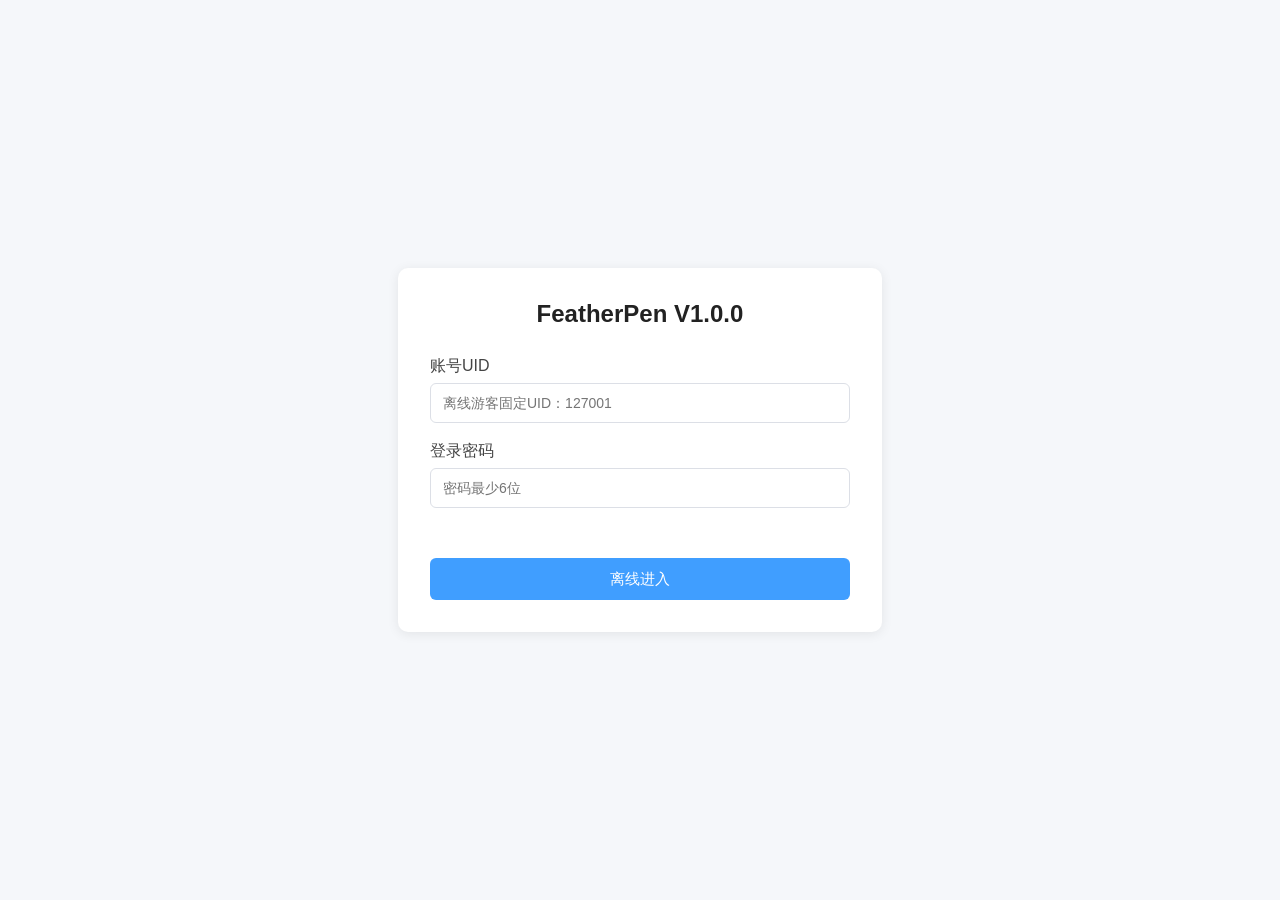
<file: web/index.html>
<!--
GB/T 8567-2006 前端离线登录首页
文件路径: FeatherPen/web/index.html
功能：离线账号登录页面，前端实时账号/密码双层校验，JS与后端正则完全对齐
约束：支持空白登录自动使用游客UID=127001；区分游客UID、6位特权账号豁免规则
交互：无输入时按钮显示【离线进入】，输入任意内容自动切换【在线登录】
修复：1.修正DOM绑定错误；2.登录点击实时读取输入，杜绝缓存校验不同步；3.在线账号密码正常校验
-->
<!DOCTYPE html>
<html lang="zh-CN">
<head>
    <meta charset="UTF-8">
    <title>FeatherPen 羽笔 V1.0.0 - 离线登录</title>
    <style>
        /* 基础页面标准化布局 */
        body {
            width: 100vw;
            height: 100vh;
            margin: 0;
            background: #f5f7fa;
            display: flex;
            align-items: center;
            justify-content: center;
            font-family: "Microsoft YaHei", sans-serif;
        }
        .login-box {
            width: 420px;
            padding: 32px;
            background: #fff;
            border-radius: 10px;
            box-shadow: 0 2px 12px rgba(0,0,0,0.08);
        }
        .title {
            text-align: center;
            font-size: 24px;
            font-weight: 600;
            margin-bottom: 28px;
            color: #222;
        }
        .item {
            margin-bottom: 18px;
        }
        label {
            display: block;
            margin-bottom: 6px;
            color: #444;
        }
        input {
            width: 100%;
            box-sizing: border-box;
            height: 40px;
            padding: 0 12px;
            border: 1px #dcdfe6 solid;
            border-radius: 6px;
            font-size: 14px;
        }
        #tip {
            height: 20px;
            font-size: 13px;
            color: #f53f3f;
            margin: 4px 0 12px;
        }
        #loginBtn {
            width: 100%;
            height: 42px;
            background: #409eff;
            color: #fff;
            border: none;
            border-radius: 6px;
            font-size: 15px;
            cursor: pointer;
        }
        #loginBtn:hover {
            background: #66b1ff;
        }
    </style>
</head>
<body>
    <div class="login-box">
        <div class="title">FeatherPen V1.0.0</div>
        <div class="item">
            <label>账号UID</label>
            <input id="uidInput" placeholder="离线游客固定UID：127001">
        </div>
        <div class="item">
            <label>登录密码</label>
            <input id="pwdInput" type="password" placeholder="密码最少6位">
        </div>
        <div id="tip"></div>
        <button id="loginBtn">离线进入</button>
    </div>

<script>
/**
 * 账号密码前端校验模块
 * GB/T约束：与后端src/account/local_login.py正则完全同步
 * 豁免规则：127001游客、000000~999999六位特权账号跳过通用正则
 * 新增逻辑：账号输入框为空时，自动使用离线游客UID 127001
 * 交互规则：无任何输入按钮显示【离线进入】，输入任意内容切换【在线登录】
 * 修复：登录点击实时读取输入值，不使用失焦缓存，彻底解决在线用户密码误报
 */
// 前后端统一正则常量
const USERNAME_REG = /^[a-zA-Z0-9_\-.]{6,20}$/;
const EMAIL_REG = /^[a-zA-Z0-9_\-.]+@[a-zA-Z0-9_\-.]+\.[a-zA-Z]{2,}$/;
const PWD_REG = /^.{6,}$/;
// 豁免校验UID集合
const OFFLINE_GUEST_UID = "127001";
const PRIVILEGE_UID = new Set(["000000","111111","222222","333333","444444","555555","666666","777777","888888","999999"]);

// 【修复正确DOM绑定】
const tipDom = document.getElementById("tip");
const uidInput = document.getElementById("uidInput");
const pwdInput = document.getElementById("pwdInput");
const loginBtn = document.getElementById("loginBtn");

/**
 * 判断输入框是否存在内容
 * @returns {boolean} true=有输入，false=账号密码全部空白
 */
function hasUserInput() {
    const uidVal = uidInput.value.trim();
    const pwdVal = pwdInput.value.trim();
    return uidVal !== "" || pwdVal !== "";
}

/**
 * 更新登录按钮文字
 */
function refreshBtnText() {
    if (hasUserInput()) {
        loginBtn.innerText = "在线登录";
    } else {
        loginBtn.innerText = "离线进入";
    }
}

/**
 * 账号格式校验函数
 * @param {string} inputStr 用户输入账号
 * @returns {object} {ok:布尔, msg:提示文案, autoGuest:是否自动游客}
 */
function checkUsername(inputStr) {
    const trim = inputStr.trim();
    // 空白账号：自动启用离线游客
    if (trim === "") return {ok:true, msg:"", autoGuest:true};
    if(PRIVILEGE_UID.has(trim) || trim === OFFLINE_GUEST_UID) return {ok:true, msg:""};
    if(trim.length <6 || trim>20) return {ok:false, msg:"账号长度6-20位"};
    if(trim.includes("@")){
        if(!EMAIL_REG.test(trim)) return {ok:false, msg:"邮箱格式非法"};
    }else{
        if(!USERNAME_REG.test(trim)) return {ok:false, msg:"仅允许字母数字_-.，禁止中文空格"};
    }
    return {ok:true, msg:""};
}

/**
 * 密码格式校验函数
 * @param {string} pwdStr 用户输入密码
 * @param {boolean} isGuest 是否游客自动登录
 * @returns {object} {ok:布尔, msg:提示文案}
 */
function checkPassword(pwdStr, isGuest = false) {
    const trim = pwdStr.trim();
    // 游客自动登录：空白密码放行，交由后端校验游客权限
    if(isGuest && trim === "") return {ok:true, msg:""};
    if(!PWD_REG.test(trim)) return {ok:false, msg:"密码最少6位"};
    return {ok:true, msg:""};
}

// 输入实时监听，切换按钮文字
uidInput.addEventListener("input", refreshBtnText);
pwdInput.addEventListener("input", refreshBtnText);

// 输入失焦仅提示，不作为登录判断依据
uidInput.addEventListener("blur", ()=>{
    const res = checkUsername(uidInput.value.trim());
    tipDom.innerText = res.msg;
})
pwdInput.addEventListener("blur", ()=>{
    const res = checkPassword(pwdInput.value.trim(), false);
    tipDom.innerText = res.msg;
})

// 登录按钮点击：【核心修复】点击瞬间实时读取最新输入，不依赖失焦缓存
loginBtn.addEventListener("click", async ()=>{
    tipDom.innerText = ""; // 清空上次错误提示
    // 点击时实时读取最新输入，杜绝输入缓存不同步
    let uid = uidInput.value.trim();
    const pwd = pwdInput.value.trim();
    const uidCheck = checkUsername(uid);

    let useGuest = false;
    if (uidCheck.autoGuest) {
        uid = OFFLINE_GUEST_UID;
        useGuest = true;
    }

    // 登录时重新实时校验，完全以当前输入为准
    if(!uidCheck.ok){
        tipDom.innerText = uidCheck.msg;
        return;
    }
    const pwdCheck = checkPassword(pwd, useGuest);
    if(!pwdCheck.ok){
        tipDom.innerText = pwdCheck.msg;
        return;
    }

    // 校验通过发起请求
    const res = await fetch("/api/v1/user/login", {
        method:"POST",
        headers:{"Content-Type":"application/json"},
        body:JSON.stringify({uid,password:pwd})
    })
    const data = await res.json();
    if(data.code === 200){
        tipDom.style.color = "#00b42a";
        tipDom.innerText = "登录成功，跳转工作台";
        setTimeout(()=>window.location.href="./pages/workbench.html", 800);
    }else{
        tipDom.style.color = "#f53f3f";
        tipDom.innerText = data.detail;
    }
})
</script>
</body>
</file>
